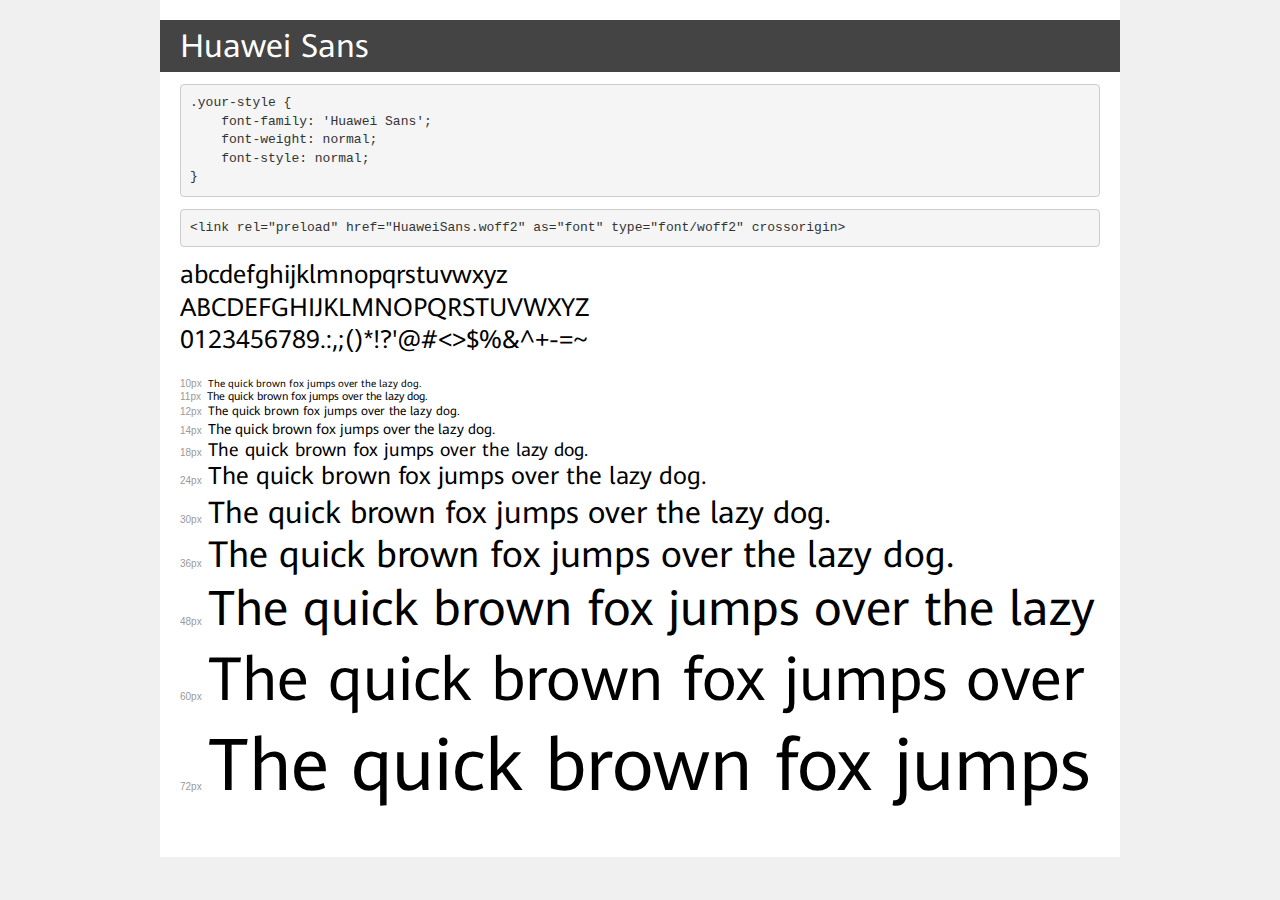
<file: font/demo.html>
<!DOCTYPE html>
<html lang="en">
<head>
    <meta charset="utf-8">
    <meta http-equiv="X-UA-Compatible" content="IE=edge">
    <meta name="viewport" content="width=device-width, initial-scale=1">
    <meta name="robots" content="noindex, noarchive">
    <meta name="format-detection" content="telephone=no">
    <title>Transfonter demo</title>
    <link href="stylesheet.css" rel="stylesheet">
    <style>
        /*
        http://meyerweb.com/eric/tools/css/reset/
        v2.0 | 20110126
        License: none (public domain)
        */
        html, body, div, span, applet, object, iframe,
        h1, h2, h3, h4, h5, h6, p, blockquote, pre,
        a, abbr, acronym, address, big, cite, code,
        del, dfn, em, img, ins, kbd, q, s, samp,
        small, strike, strong, sub, sup, tt, var,
        b, u, i, center,
        dl, dt, dd, ol, ul, li,
        fieldset, form, label, legend,
        table, caption, tbody, tfoot, thead, tr, th, td,
        article, aside, canvas, details, embed,
        figure, figcaption, footer, header, hgroup,
        menu, nav, output, ruby, section, summary,
        time, mark, audio, video {
            margin: 0;
            padding: 0;
            border: 0;
            font-size: 100%;
            font: inherit;
            vertical-align: baseline;
        }
        /* HTML5 display-role reset for older browsers */
        article, aside, details, figcaption, figure,
        footer, header, hgroup, menu, nav, section {
            display: block;
        }
        body {
            line-height: 1;
        }
        ol, ul {
            list-style: none;
        }
        blockquote, q {
            quotes: none;
        }
        blockquote:before, blockquote:after,
        q:before, q:after {
            content: '';
            content: none;
        }
        table {
            border-collapse: collapse;
            border-spacing: 0;
        }
        /* demo styles */
        body {
            background: #f0f0f0;
            color: #000;
        }
        .page {
            background: #fff;
            width: 920px;
            margin: 0 auto;
            padding: 20px 20px 0 20px;
            overflow: hidden;
        }
        .font-container {
            overflow-x: auto;
            overflow-y: hidden;
            margin-bottom: 40px;
            line-height: 1.3;
            white-space: nowrap;
            padding-bottom: 5px;
        }
        h1 {
            position: relative;
            background: #444;
            font-size: 32px;
            color: #fff;
            padding: 10px 20px;
            margin: 0 -20px 12px -20px;
        }
        .letters {
            font-size: 25px;
            margin-bottom: 20px;
        }
        .s10:before {
            content: '10px';
        }
        .s11:before {
            content: '11px';
        }
        .s12:before {
            content: '12px';
        }
        .s14:before {
            content: '14px';
        }
        .s18:before {
            content: '18px';
        }
        .s24:before {
            content: '24px';
        }
        .s30:before {
            content: '30px';
        }
        .s36:before {
            content: '36px';
        }
        .s48:before {
            content: '48px';
        }
        .s60:before {
            content: '60px';
        }
        .s72:before {
            content: '72px';
        }
        .s10:before, .s11:before, .s12:before, .s14:before,
        .s18:before, .s24:before, .s30:before, .s36:before,
        .s48:before, .s60:before, .s72:before {
            font-family: Arial, sans-serif;
            font-size: 10px;
            font-weight: normal;
            font-style: normal;
            color: #999;
            padding-right: 6px;
        }
        pre {
            display: block;
            padding: 9px;
            margin: 0 0 12px;
            font-family: Monaco, Menlo, Consolas, "Courier New", monospace;
            font-size: 13px;
            line-height: 1.428571429;
            color: #333;
            font-weight: normal;
            font-style: normal;
            background-color: #f5f5f5;
            border: 1px solid #ccc;
            overflow-x: auto;
            border-radius: 4px;
        }
        /* responsive */
        @media (max-width: 959px) {
            .page {
                width: auto;
                margin: 0;
            }
        }
    </style>
</head>
<body>
<div class="page">
    <div class="demo">
        <h1 style="font-family: 'Huawei Sans'; font-weight: normal; font-style: normal;">Huawei Sans</h1>
        <pre title="Usage">.your-style {
    font-family: 'Huawei Sans';
    font-weight: normal;
    font-style: normal;
}</pre>
        <pre title="Preload (optional)">
&lt;link rel=&quot;preload&quot; href=&quot;HuaweiSans.woff2&quot; as=&quot;font&quot; type=&quot;font/woff2&quot; crossorigin&gt;</pre>
        <div class="font-container" style="font-family: 'Huawei Sans'; font-weight: normal; font-style: normal;">
            <p class="letters">
                abcdefghijklmnopqrstuvwxyz<br>
ABCDEFGHIJKLMNOPQRSTUVWXYZ<br>
                0123456789.:,;()*!?'@#&lt;&gt;$%&^+-=~
            </p>
            <p class="s10" style="font-size: 10px;">The quick brown fox jumps over the lazy dog.</p>
            <p class="s11" style="font-size: 11px;">The quick brown fox jumps over the lazy dog.</p>
            <p class="s12" style="font-size: 12px;">The quick brown fox jumps over the lazy dog.</p>
            <p class="s14" style="font-size: 14px;">The quick brown fox jumps over the lazy dog.</p>
            <p class="s18" style="font-size: 18px;">The quick brown fox jumps over the lazy dog.</p>
            <p class="s24" style="font-size: 24px;">The quick brown fox jumps over the lazy dog.</p>
            <p class="s30" style="font-size: 30px;">The quick brown fox jumps over the lazy dog.</p>
            <p class="s36" style="font-size: 36px;">The quick brown fox jumps over the lazy dog.</p>
            <p class="s48" style="font-size: 48px;">The quick brown fox jumps over the lazy dog.</p>
            <p class="s60" style="font-size: 60px;">The quick brown fox jumps over the lazy dog.</p>
            <p class="s72" style="font-size: 72px;">The quick brown fox jumps over the lazy dog.</p>
        </div>
    </div>

</div>
</body>
</html>
</file>
<file: font/stylesheet.css>
@font-face {
    font-family: 'Huawei Sans';
    src: url('HuaweiSans.eot');
    src: url('HuaweiSans.eot?#iefix') format('embedded-opentype'),
        url('HuaweiSans.woff2') format('woff2'),
        url('HuaweiSans.woff') format('woff'),
        url('HuaweiSans.ttf') format('truetype');
    font-weight: normal;
    font-style: normal;
    font-display: swap;
}
</file>
